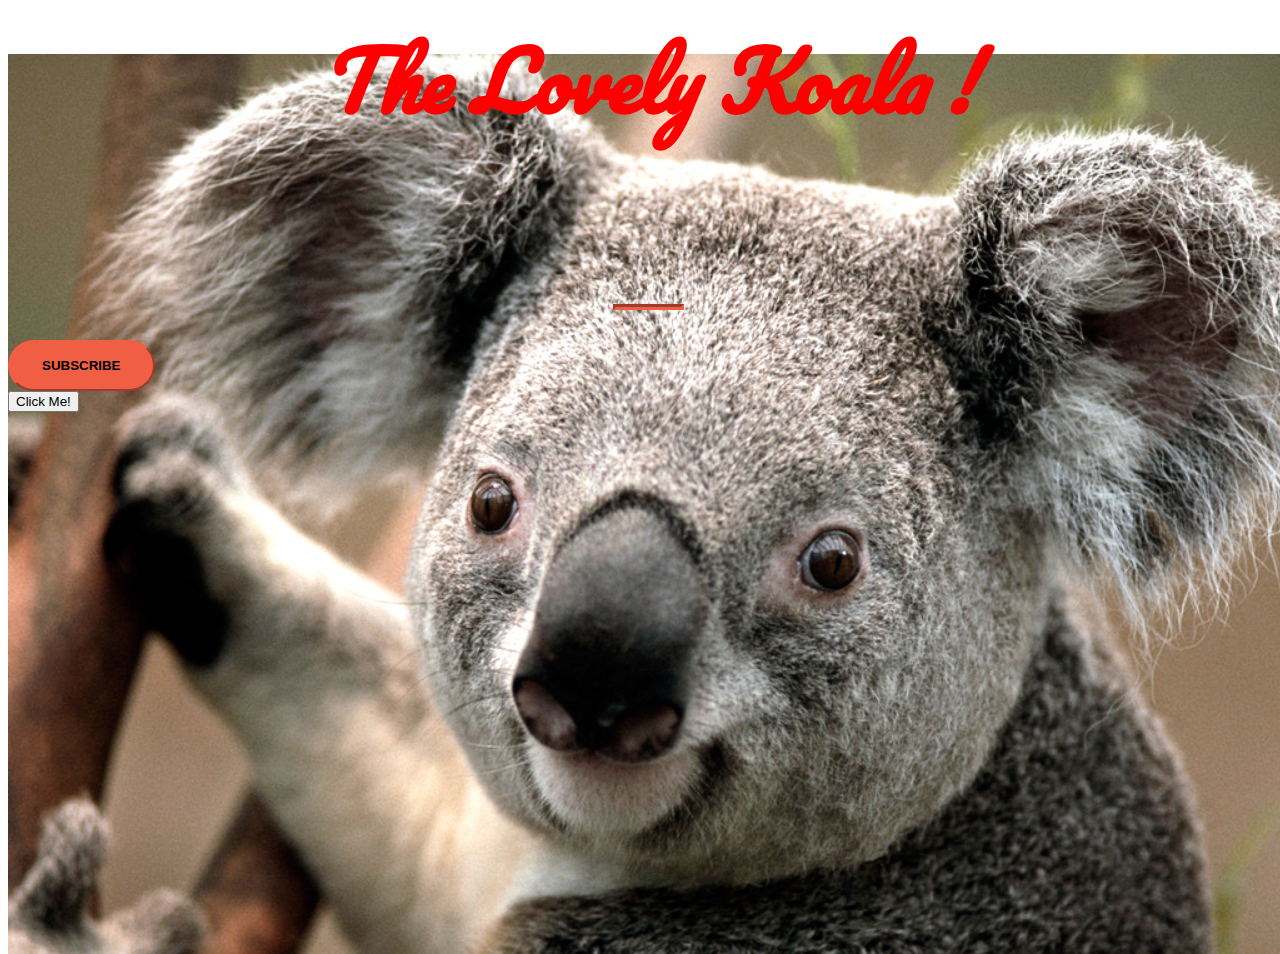
<file: index.html>
<!DOCTYPE html>
<html>
  <head>
    <title>Startup</title>

    <!-- Google Fonts -->
     <link href="https://fonts.googleapis.com/css?family=Pacifico" rel="stylesheet">

    <!-- Bootstrap CSS from a CDN. This way you don't have to include the bootstrap file yourself -->
    <link rel="stylesheet" href="https://maxcdn.bootstrapcdn.com/bootstrap/4.0.0-alpha.6/css/bootstrap.min.css" integrity="sha384-rwoIResjU2yc3z8GV/NPeZWAv56rSmLldC3R/AZzGRnGxQQKnKkoFVhFQhNUwEyJ" crossorigin="anonymous">

    <!-- My own stylesheet -->
    <link href="startup.css" rel="stylesheet">
  </head>
  <body>

    <header class="startup text-center text-white d-flex">
      <div class="container my-auto">
        <div class="row">
          
          <div class="col-lg-12 my-auto">
            <h1 class="animated infinite jello"   >
               The Lovely Koala !  
            </h1>
            
            
          
            
            <hr>
          </div>

         
        
     
          
          
          
          <div class="col-lg-12 my-auto">

                      <!-- Begin MailChimp Signup Form -->
                        <link href="//cdn-images.mailchimp.com/embedcode/slim-10_7.css" rel="stylesheet" type="text/css">
                      
                        <style type="text/css">
                          #mc_embed_signup{clear:left; font:14px Helvetica,Arial,sans-serif; }
                          /* Add your own MailChimp form style overrides in your site stylesheet or in this style block.
                             We recommend moving this block and the preceding CSS link to the HEAD of your HTML file. */
                        </style>

                        <div id="mc_embed_signup">
                        <form action="https://sunytestweb.us17.list-manage.com/subscribe/post?u=ea62e9cc95f45dec2268d3c03&amp;id=efb6e3ae5c" method="post" id="mc-embedded-subscribe-form" name="mc-embedded-subscribe-form" class="validate" target="_blank" novalidate>
                            <div id="mc_embed_signup_scroll">
                         
                            <!-- real people should not fill this in and expect good things - do not remove this or risk form bot signups-->
                            <div style="position: absolute; left: -5000px;" align = "center" aria-hidden="true"><input type="text" name="b_ea62e9cc95f45dec2268d3c03_efb6e3ae5c" tabindex="-1" value=""></div>
                            <div class="clear"><input class="btn btn-primary btn-xl" alighn = "center" type="submit" value="Subscribe" name="Find Out More" id="mc-embedded-subscribe" class="button"></div>
                            </div>
                        </form>
                        </div>

                            <button> Click Me!  </button>
                  
                      <!--End mc_embed_signup-->
          </div>
        </div>
      </div>
    </header>

  </body>

</html>
</file>
<file: startup.css>
body,
html {
  width: 100%;
  height: 100%; 
}




body {
  font-family: 'Montserrat', sans-serif;
}

hr {
  max-width: 65px;
  border-width: 3px;
  border-color: #F05F44; 
}

.faded {
  color: rgba(255, 255, 255, 0.8); 
}

header.startup {
  background-position: center;
  background-image: url("Koala.jpg");
  background-size: cover;
  height: 100%;
  flex-wrap: wrap; 
}

header.startup hr {
  margin-top: 200px;
  margin-bottom: 30px; 
}

header.startup h1 {
  text-align: center;
  font-size: 5rem; 
  font-style: italic;
  line-height: 50px;
  font-weight: bold;
  font-family:  'Pacifico', cursive;
  color: red;
  background-size: cover;
}

.btn {
  font-weight: 700;
  text-transform: uppercase;
  border-radius: 300px;
  font-family: 'Montserrat', sans-serif;
  
}

.btn-xl {
  padding: 1rem 2rem; 
  
}

.btn-primary {
  background-color: #F05F44;
  border-color: #F05F44; 

}

.btn-primary:hover {
  background-color: #ee4b08;
  border-color: #ee4b08;
  border-width: 5px;
  cursor: pointer;
}
  

  @charset "UTF-8";

/*!
 * animate.css -http://daneden.me/animate
 * Version - 3.5.2
 * Licensed under the MIT license - http://opensource.org/licenses/MIT
 *
 * Copyright (c) 2017 Daniel Eden
 */

.animated {
  animation-duration: 1s;
  animation-fill-mode: both;
}

.animated.infinite {
  animation-iteration-count: infinite;
}

.animated.hinge {
  animation-duration: 2s;
}

.animated.flipOutX,
.animated.flipOutY,
.animated.bounceIn,
.animated.bounceOut {
  animation-duration: .75s;
}

@keyframes bounce {
  from, 20%, 53%, 80%, to {
    animation-timing-function: cubic-bezier(0.215, 0.610, 0.355, 1.000);
    transform: translate3d(0,0,0);
  }

  40%, 43% {
    animation-timing-function: cubic-bezier(0.755, 0.050, 0.855, 0.060);
    transform: translate3d(0, -30px, 0);
  }

  70% {
    animation-timing-function: cubic-bezier(0.755, 0.050, 0.855, 0.060);
    transform: translate3d(0, -15px, 0);
  }

  90% {
    transform: translate3d(0,-4px,0);
  }
}

.bounce {
  animation-name: bounce;
  transform-origin: center bottom;
}

@keyframes flash {
  from, 50%, to {
    opacity: 1;
  }

  25%, 75% {
    opacity: 0;
  }
}

.flash {
  animation-name: flash;
}

/* originally authored by Nick Pettit - https://github.com/nickpettit/glide */

@keyframes pulse {
  from {
    transform: scale3d(1, 1, 1);
  }

  50% {
    transform: scale3d(1.05, 1.05, 1.05);
  }

  to {
    transform: scale3d(1, 1, 1);
  }
}

.pulse {
  animation-name: pulse;
}

@keyframes rubberBand {
  from {
    transform: scale3d(1, 1, 1);
  }

  30% {
    transform: scale3d(1.25, 0.75, 1);
  }

  40% {
    transform: scale3d(0.75, 1.25, 1);
  }

  50% {
    transform: scale3d(1.15, 0.85, 1);
  }

  65% {
    transform: scale3d(.95, 1.05, 1);
  }

  75% {
    transform: scale3d(1.05, .95, 1);
  }

  to {
    transform: scale3d(1, 1, 1);
  }
}

.rubberBand {
  animation-name: rubberBand;
}

@keyframes shake {
  from, to {
    transform: translate3d(0, 0, 0);
  }

  10%, 30%, 50%, 70%, 90% {
    transform: translate3d(-10px, 0, 0);
  }

  20%, 40%, 60%, 80% {
    transform: translate3d(10px, 0, 0);
  }
}

.shake {
  animation-name: shake;
}

@keyframes headShake {
  0% {
    transform: translateX(0);
  }

  6.5% {
    transform: translateX(-6px) rotateY(-9deg);
  }

  18.5% {
    transform: translateX(5px) rotateY(7deg);
  }

  31.5% {
    transform: translateX(-3px) rotateY(-5deg);
  }

  43.5% {
    transform: translateX(2px) rotateY(3deg);
  }

  50% {
    transform: translateX(0);
  }
}

.headShake {
  animation-timing-function: ease-in-out;
  animation-name: headShake;
}

@keyframes swing {
  20% {
    transform: rotate3d(0, 0, 1, 15deg);
  }

  40% {
    transform: rotate3d(0, 0, 1, -10deg);
  }

  60% {
    transform: rotate3d(0, 0, 1, 5deg);
  }

  80% {
    transform: rotate3d(0, 0, 1, -5deg);
  }

  to {
    transform: rotate3d(0, 0, 1, 0deg);
  }
}

.swing {
  transform-origin: top center;
  animation-name: swing;
}

@keyframes tada {
  from {
    transform: scale3d(1, 1, 1);
  }

  10%, 20% {
    transform: scale3d(.9, .9, .9) rotate3d(0, 0, 1, -3deg);
  }

  30%, 50%, 70%, 90% {
    transform: scale3d(1.1, 1.1, 1.1) rotate3d(0, 0, 1, 3deg);
  }

  40%, 60%, 80% {
    transform: scale3d(1.1, 1.1, 1.1) rotate3d(0, 0, 1, -3deg);
  }

  to {
    transform: scale3d(1, 1, 1);
  }
}

.tada {
  animation-name: tada;
}

/* originally authored by Nick Pettit - https://github.com/nickpettit/glide */

@keyframes wobble {
  from {
    transform: none;
  }

  15% {
    transform: translate3d(-25%, 0, 0) rotate3d(0, 0, 1, -5deg);
  }

  30% {
    transform: translate3d(20%, 0, 0) rotate3d(0, 0, 1, 3deg);
  }

  45% {
    transform: translate3d(-15%, 0, 0) rotate3d(0, 0, 1, -3deg);
  }

  60% {
    transform: translate3d(10%, 0, 0) rotate3d(0, 0, 1, 2deg);
  }

  75% {
    transform: translate3d(-5%, 0, 0) rotate3d(0, 0, 1, -1deg);
  }

  to {
    transform: none;
  }
}

.wobble {
  animation-name: wobble;
}

@keyframes jello {
  from, 11.1%, to {
    transform: none;
  }

  22.2% {
    transform: skewX(-12.5deg) skewY(-12.5deg);
  }

  33.3% {
    transform: skewX(6.25deg) skewY(6.25deg);
  }

  44.4% {
    transform: skewX(-3.125deg) skewY(-3.125deg);
  }

  55.5% {
    transform: skewX(1.5625deg) skewY(1.5625deg);
  }

  66.6% {
    transform: skewX(-0.78125deg) skewY(-0.78125deg);
  }

  77.7% {
    transform: skewX(0.390625deg) skewY(0.390625deg);
  }

  88.8% {
    transform: skewX(-0.1953125deg) skewY(-0.1953125deg);
  }
}

.jello {
  animation-name: jello;
  transform-origin: center;
}

@keyframes bounceIn {
  from, 20%, 40%, 60%, 80%, to {
    animation-timing-function: cubic-bezier(0.215, 0.610, 0.355, 1.000);
  }

  0% {
    opacity: 0;
    transform: scale3d(.3, .3, .3);
  }

  20% {
    transform: scale3d(1.1, 1.1, 1.1);
  }

  40% {
    transform: scale3d(.9, .9, .9);
  }

  60% {
    opacity: 1;
    transform: scale3d(1.03, 1.03, 1.03);
  }

  80% {
    transform: scale3d(.97, .97, .97);
  }

  to {
    opacity: 1;
    transform: scale3d(1, 1, 1);
  }
}

.bounceIn {
  animation-name: bounceIn;
}

@keyframes bounceInDown {
  from, 60%, 75%, 90%, to {
    animation-timing-function: cubic-bezier(0.215, 0.610, 0.355, 1.000);
  }

  0% {
    opacity: 0;
    transform: translate3d(0, -3000px, 0);
  }

  60% {
    opacity: 1;
    transform: translate3d(0, 25px, 0);
  }

  75% {
    transform: translate3d(0, -10px, 0);
  }

  90% {
    transform: translate3d(0, 5px, 0);
  }

  to {
    transform: none;
  }
}

.bounceInDown {
  animation-name: bounceInDown;
}

@keyframes bounceInLeft {
  from, 60%, 75%, 90%, to {
    animation-timing-function: cubic-bezier(0.215, 0.610, 0.355, 1.000);
  }

  0% {
    opacity: 0;
    transform: translate3d(-3000px, 0, 0);
  }

  60% {
    opacity: 1;
    transform: translate3d(25px, 0, 0);
  }

  75% {
    transform: translate3d(-10px, 0, 0);
  }

  90% {
    transform: translate3d(5px, 0, 0);
  }

  to {
    transform: none;
  }
}

.bounceInLeft {
  animation-name: bounceInLeft;
}

@keyframes bounceInRight {
  from, 60%, 75%, 90%, to {
    animation-timing-function: cubic-bezier(0.215, 0.610, 0.355, 1.000);
  }

  from {
    opacity: 0;
    transform: translate3d(3000px, 0, 0);
  }

  60% {
    opacity: 1;
    transform: translate3d(-25px, 0, 0);
  }

  75% {
    transform: translate3d(10px, 0, 0);
  }

  90% {
    transform: translate3d(-5px, 0, 0);
  }

  to {
    transform: none;
  }
}

.bounceInRight {
  animation-name: bounceInRight;
}

@keyframes bounceInUp {
  from, 60%, 75%, 90%, to {
    animation-timing-function: cubic-bezier(0.215, 0.610, 0.355, 1.000);
  }

  from {
    opacity: 0;
    transform: translate3d(0, 3000px, 0);
  }

  60% {
    opacity: 1;
    transform: translate3d(0, -20px, 0);
  }

  75% {
    transform: translate3d(0, 10px, 0);
  }

  90% {
    transform: translate3d(0, -5px, 0);
  }

  to {
    transform: translate3d(0, 0, 0);
  }
}

.bounceInUp {
  animation-name: bounceInUp;
}

@keyframes bounceOut {
  20% {
    transform: scale3d(.9, .9, .9);
  }

  50%, 55% {
    opacity: 1;
    transform: scale3d(1.1, 1.1, 1.1);
  }

  to {
    opacity: 0;
    transform: scale3d(.3, .3, .3);
  }
}

.bounceOut {
  animation-name: bounceOut;
}

@keyframes bounceOutDown {
  20% {
    transform: translate3d(0, 10px, 0);
  }

  40%, 45% {
    opacity: 1;
    transform: translate3d(0, -20px, 0);
  }

  to {
    opacity: 0;
    transform: translate3d(0, 2000px, 0);
  }
}

.bounceOutDown {
  animation-name: bounceOutDown;
}

@keyframes bounceOutLeft {
  20% {
    opacity: 1;
    transform: translate3d(20px, 0, 0);
  }

  to {
    opacity: 0;
    transform: translate3d(-2000px, 0, 0);
  }
}

.bounceOutLeft {
  animation-name: bounceOutLeft;
}

@keyframes bounceOutRight {
  20% {
    opacity: 1;
    transform: translate3d(-20px, 0, 0);
  }

  to {
    opacity: 0;
    transform: translate3d(2000px, 0, 0);
  }
}

.bounceOutRight {
  animation-name: bounceOutRight;
}

@keyframes bounceOutUp {
  20% {
    transform: translate3d(0, -10px, 0);
  }

  40%, 45% {
    opacity: 1;
    transform: translate3d(0, 20px, 0);
  }

  to {
    opacity: 0;
    transform: translate3d(0, -2000px, 0);
  }
}

.bounceOutUp {
  animation-name: bounceOutUp;
}

@keyframes fadeIn {
  from {
    opacity: 0;
  }

  to {
    opacity: 1;
  }
}

.fadeIn {
  animation-name: fadeIn;
}

@keyframes fadeInDown {
  from {
    opacity: 0;
    transform: translate3d(0, -100%, 0);
  }

  to {
    opacity: 1;
    transform: none;
  }
}

.fadeInDown {
  animation-name: fadeInDown;
}

@keyframes fadeInDownBig {
  from {
    opacity: 0;
    transform: translate3d(0, -2000px, 0);
  }

  to {
    opacity: 1;
    transform: none;
  }
}

.fadeInDownBig {
  animation-name: fadeInDownBig;
}

@keyframes fadeInLeft {
  from {
    opacity: 0;
    transform: translate3d(-100%, 0, 0);
  }

  to {
    opacity: 1;
    transform: none;
  }
}

.fadeInLeft {
  animation-name: fadeInLeft;
}

@keyframes fadeInLeftBig {
  from {
    opacity: 0;
    transform: translate3d(-2000px, 0, 0);
  }

  to {
    opacity: 1;
    transform: none;
  }
}

.fadeInLeftBig {
  animation-name: fadeInLeftBig;
}

@keyframes fadeInRight {
  from {
    opacity: 0;
    transform: translate3d(100%, 0, 0);
  }

  to {
    opacity: 1;
    transform: none;
  }
}

.fadeInRight {
  animation-name: fadeInRight;
}

@keyframes fadeInRightBig {
  from {
    opacity: 0;
    transform: translate3d(2000px, 0, 0);
  }

  to {
    opacity: 1;
    transform: none;
  }
}

.fadeInRightBig {
  animation-name: fadeInRightBig;
}

@keyframes fadeInUp {
  from {
    opacity: 0;
    transform: translate3d(0, 100%, 0);
  }

  to {
    opacity: 1;
    transform: none;
  }
}

.fadeInUp {
  animation-name: fadeInUp;
}

@keyframes fadeInUpBig {
  from {
    opacity: 0;
    transform: translate3d(0, 2000px, 0);
  }

  to {
    opacity: 1;
    transform: none;
  }
}

.fadeInUpBig {
  animation-name: fadeInUpBig;
}

@keyframes fadeOut {
  from {
    opacity: 1;
  }

  to {
    opacity: 0;
  }
}

.fadeOut {
  animation-name: fadeOut;
}

@keyframes fadeOutDown {
  from {
    opacity: 1;
  }

  to {
    opacity: 0;
    transform: translate3d(0, 100%, 0);
  }
}

.fadeOutDown {
  animation-name: fadeOutDown;
}

@keyframes fadeOutDownBig {
  from {
    opacity: 1;
  }

  to {
    opacity: 0;
    transform: translate3d(0, 2000px, 0);
  }
}

.fadeOutDownBig {
  animation-name: fadeOutDownBig;
}

@keyframes fadeOutLeft {
  from {
    opacity: 1;
  }

  to {
    opacity: 0;
    transform: translate3d(-100%, 0, 0);
  }
}

.fadeOutLeft {
  animation-name: fadeOutLeft;
}

@keyframes fadeOutLeftBig {
  from {
    opacity: 1;
  }

  to {
    opacity: 0;
    transform: translate3d(-2000px, 0, 0);
  }
}

.fadeOutLeftBig {
  animation-name: fadeOutLeftBig;
}

@keyframes fadeOutRight {
  from {
    opacity: 1;
  }

  to {
    opacity: 0;
    transform: translate3d(100%, 0, 0);
  }
}

.fadeOutRight {
  animation-name: fadeOutRight;
}

@keyframes fadeOutRightBig {
  from {
    opacity: 1;
  }

  to {
    opacity: 0;
    transform: translate3d(2000px, 0, 0);
  }
}

.fadeOutRightBig {
  animation-name: fadeOutRightBig;
}

@keyframes fadeOutUp {
  from {
    opacity: 1;
  }

  to {
    opacity: 0;
    transform: translate3d(0, -100%, 0);
  }
}

.fadeOutUp {
  animation-name: fadeOutUp;
}

@keyframes fadeOutUpBig {
  from {
    opacity: 1;
  }

  to {
    opacity: 0;
    transform: translate3d(0, -2000px, 0);
  }
}

.fadeOutUpBig {
  animation-name: fadeOutUpBig;
}

@keyframes flip {
  from {
    transform: perspective(400px) rotate3d(0, 1, 0, -360deg);
    animation-timing-function: ease-out;
  }

  40% {
    transform: perspective(400px) translate3d(0, 0, 150px) rotate3d(0, 1, 0, -190deg);
    animation-timing-function: ease-out;
  }

  50% {
    transform: perspective(400px) translate3d(0, 0, 150px) rotate3d(0, 1, 0, -170deg);
    animation-timing-function: ease-in;
  }

  80% {
    transform: perspective(400px) scale3d(.95, .95, .95);
    animation-timing-function: ease-in;
  }

  to {
    transform: perspective(400px);
    animation-timing-function: ease-in;
  }
}

.animated.flip {
  -webkit-backface-visibility: visible;
  backface-visibility: visible;
  animation-name: flip;
}

@keyframes flipInX {
  from {
    transform: perspective(400px) rotate3d(1, 0, 0, 90deg);
    animation-timing-function: ease-in;
    opacity: 0;
  }

  40% {
    transform: perspective(400px) rotate3d(1, 0, 0, -20deg);
    animation-timing-function: ease-in;
  }

  60% {
    transform: perspective(400px) rotate3d(1, 0, 0, 10deg);
    opacity: 1;
  }

  80% {
    transform: perspective(400px) rotate3d(1, 0, 0, -5deg);
  }

  to {
    transform: perspective(400px);
  }
}

.flipInX {
  -webkit-backface-visibility: visible !important;
  backface-visibility: visible !important;
  animation-name: flipInX;
}

@keyframes flipInY {
  from {
    transform: perspective(400px) rotate3d(0, 1, 0, 90deg);
    animation-timing-function: ease-in;
    opacity: 0;
  }

  40% {
    transform: perspective(400px) rotate3d(0, 1, 0, -20deg);
    animation-timing-function: ease-in;
  }

  60% {
    transform: perspective(400px) rotate3d(0, 1, 0, 10deg);
    opacity: 1;
  }

  80% {
    transform: perspective(400px) rotate3d(0, 1, 0, -5deg);
  }

  to {
    transform: perspective(400px);
  }
}

.flipInY {
  -webkit-backface-visibility: visible !important;
  backface-visibility: visible !important;
  animation-name: flipInY;
}

@keyframes flipOutX {
  from {
    transform: perspective(400px);
  }

  30% {
    transform: perspective(400px) rotate3d(1, 0, 0, -20deg);
    opacity: 1;
  }

  to {
    transform: perspective(400px) rotate3d(1, 0, 0, 90deg);
    opacity: 0;
  }
}

.flipOutX {
  animation-name: flipOutX;
  -webkit-backface-visibility: visible !important;
  backface-visibility: visible !important;
}

@keyframes flipOutY {
  from {
    transform: perspective(400px);
  }

  30% {
    transform: perspective(400px) rotate3d(0, 1, 0, -15deg);
    opacity: 1;
  }

  to {
    transform: perspective(400px) rotate3d(0, 1, 0, 90deg);
    opacity: 0;
  }
}

.flipOutY {
  -webkit-backface-visibility: visible !important;
  backface-visibility: visible !important;
  animation-name: flipOutY;
}

@keyframes lightSpeedIn {
  from {
    transform: translate3d(100%, 0, 0) skewX(-30deg);
    opacity: 0;
  }

  60% {
    transform: skewX(20deg);
    opacity: 1;
  }

  80% {
    transform: skewX(-5deg);
    opacity: 1;
  }

  to {
    transform: none;
    opacity: 1;
  }
}

.lightSpeedIn {
  animation-name: lightSpeedIn;
  animation-timing-function: ease-out;
}

@keyframes lightSpeedOut {
  from {
    opacity: 1;
  }

  to {
    transform: translate3d(100%, 0, 0) skewX(30deg);
    opacity: 0;
  }
}

.lightSpeedOut {
  animation-name: lightSpeedOut;
  animation-timing-function: ease-in;
}

@keyframes rotateIn {
  from {
    transform-origin: center;
    transform: rotate3d(0, 0, 1, -200deg);
    opacity: 0;
  }

  to {
    transform-origin: center;
    transform: none;
    opacity: 1;
  }
}

.rotateIn {
  animation-name: rotateIn;
}

@keyframes rotateInDownLeft {
  from {
    transform-origin: left bottom;
    transform: rotate3d(0, 0, 1, -45deg);
    opacity: 0;
  }

  to {
    transform-origin: left bottom;
    transform: none;
    opacity: 1;
  }
}

.rotateInDownLeft {
  animation-name: rotateInDownLeft;
}

@keyframes rotateInDownRight {
  from {
    transform-origin: right bottom;
    transform: rotate3d(0, 0, 1, 45deg);
    opacity: 0;
  }

  to {
    transform-origin: right bottom;
    transform: none;
    opacity: 1;
  }
}

.rotateInDownRight {
  animation-name: rotateInDownRight;
}

@keyframes rotateInUpLeft {
  from {
    transform-origin: left bottom;
    transform: rotate3d(0, 0, 1, 45deg);
    opacity: 0;
  }

  to {
    transform-origin: left bottom;
    transform: none;
    opacity: 1;
  }
}

.rotateInUpLeft {
  animation-name: rotateInUpLeft;
}

@keyframes rotateInUpRight {
  from {
    transform-origin: right bottom;
    transform: rotate3d(0, 0, 1, -90deg);
    opacity: 0;
  }

  to {
    transform-origin: right bottom;
    transform: none;
    opacity: 1;
  }
}

.rotateInUpRight {
  animation-name: rotateInUpRight;
}

@keyframes rotateOut {
  from {
    transform-origin: center;
    opacity: 1;
  }

  to {
    transform-origin: center;
    transform: rotate3d(0, 0, 1, 200deg);
    opacity: 0;
  }
}

.rotateOut {
  animation-name: rotateOut;
}

@keyframes rotateOutDownLeft {
  from {
    transform-origin: left bottom;
    opacity: 1;
  }

  to {
    transform-origin: left bottom;
    transform: rotate3d(0, 0, 1, 45deg);
    opacity: 0;
  }
}

.rotateOutDownLeft {
  animation-name: rotateOutDownLeft;
}

@keyframes rotateOutDownRight {
  from {
    transform-origin: right bottom;
    opacity: 1;
  }

  to {
    transform-origin: right bottom;
    transform: rotate3d(0, 0, 1, -45deg);
    opacity: 0;
  }
}

.rotateOutDownRight {
  animation-name: rotateOutDownRight;
}

@keyframes rotateOutUpLeft {
  from {
    transform-origin: left bottom;
    opacity: 1;
  }

  to {
    transform-origin: left bottom;
    transform: rotate3d(0, 0, 1, -45deg);
    opacity: 0;
  }
}

.rotateOutUpLeft {
  animation-name: rotateOutUpLeft;
}

@keyframes rotateOutUpRight {
  from {
    transform-origin: right bottom;
    opacity: 1;
  }

  to {
    transform-origin: right bottom;
    transform: rotate3d(0, 0, 1, 90deg);
    opacity: 0;
  }
}

.rotateOutUpRight {
  animation-name: rotateOutUpRight;
}

@keyframes hinge {
  0% {
    transform-origin: top left;
    animation-timing-function: ease-in-out;
  }

  20%, 60% {
    transform: rotate3d(0, 0, 1, 80deg);
    transform-origin: top left;
    animation-timing-function: ease-in-out;
  }

  40%, 80% {
    transform: rotate3d(0, 0, 1, 60deg);
    transform-origin: top left;
    animation-timing-function: ease-in-out;
    opacity: 1;
  }

  to {
    transform: translate3d(0, 700px, 0);
    opacity: 0;
  }
}

.hinge {
  animation-name: hinge;
}

@keyframes jackInTheBox {
  from {
    opacity: 0;
    transform: scale(0.1) rotate(30deg);
    transform-origin: center bottom;
  }

  50% {
    transform: rotate(-10deg);
  }

  70% {
    transform: rotate(3deg);
  }

  to {
    opacity: 1;
    transform: scale(1);
  }
}

.jackInTheBox {
  animation-name: jackInTheBox;
}

/* originally authored by Nick Pettit - https://github.com/nickpettit/glide */

@keyframes rollIn {
  from {
    opacity: 0;
    transform: translate3d(-100%, 0, 0) rotate3d(0, 0, 1, -120deg);
  }

  to {
    opacity: 1;
    transform: none;
  }
}

.rollIn {
  animation-name: rollIn;
}

/* originally authored by Nick Pettit - https://github.com/nickpettit/glide */

@keyframes rollOut {
  from {
    opacity: 1;
  }

  to {
    opacity: 0;
    transform: translate3d(100%, 0, 0) rotate3d(0, 0, 1, 120deg);
  }
}

.rollOut {
  animation-name: rollOut;
}

@keyframes zoomIn {
  from {
    opacity: 0;
    transform: scale3d(.3, .3, .3);
  }

  50% {
    opacity: 1;
  }
}

.zoomIn {
  animation-name: zoomIn;
}

@keyframes zoomInDown {
  from {
    opacity: 0;
    transform: scale3d(.1, .1, .1) translate3d(0, -1000px, 0);
    animation-timing-function: cubic-bezier(0.550, 0.055, 0.675, 0.190);
  }

  60% {
    opacity: 1;
    transform: scale3d(.475, .475, .475) translate3d(0, 60px, 0);
    animation-timing-function: cubic-bezier(0.175, 0.885, 0.320, 1);
  }
}

.zoomInDown {
  animation-name: zoomInDown;
}

@keyframes zoomInLeft {
  from {
    opacity: 0;
    transform: scale3d(.1, .1, .1) translate3d(-1000px, 0, 0);
    animation-timing-function: cubic-bezier(0.550, 0.055, 0.675, 0.190);
  }

  60% {
    opacity: 1;
    transform: scale3d(.475, .475, .475) translate3d(10px, 0, 0);
    animation-timing-function: cubic-bezier(0.175, 0.885, 0.320, 1);
  }
}

.zoomInLeft {
  animation-name: zoomInLeft;
}

@keyframes zoomInRight {
  from {
    opacity: 0;
    transform: scale3d(.1, .1, .1) translate3d(1000px, 0, 0);
    animation-timing-function: cubic-bezier(0.550, 0.055, 0.675, 0.190);
  }

  60% {
    opacity: 1;
    transform: scale3d(.475, .475, .475) translate3d(-10px, 0, 0);
    animation-timing-function: cubic-bezier(0.175, 0.885, 0.320, 1);
  }
}

.zoomInRight {
  animation-name: zoomInRight;
}

@keyframes zoomInUp {
  from {
    opacity: 0;
    transform: scale3d(.1, .1, .1) translate3d(0, 1000px, 0);
    animation-timing-function: cubic-bezier(0.550, 0.055, 0.675, 0.190);
  }

  60% {
    opacity: 1;
    transform: scale3d(.475, .475, .475) translate3d(0, -60px, 0);
    animation-timing-function: cubic-bezier(0.175, 0.885, 0.320, 1);
  }
}

.zoomInUp {
  animation-name: zoomInUp;
}

@keyframes zoomOut {
  from {
    opacity: 1;
  }

  50% {
    opacity: 0;
    transform: scale3d(.3, .3, .3);
  }

  to {
    opacity: 0;
  }
}

.zoomOut {
  animation-name: zoomOut;
}

@keyframes zoomOutDown {
  40% {
    opacity: 1;
    transform: scale3d(.475, .475, .475) translate3d(0, -60px, 0);
    animation-timing-function: cubic-bezier(0.550, 0.055, 0.675, 0.190);
  }

  to {
    opacity: 0;
    transform: scale3d(.1, .1, .1) translate3d(0, 2000px, 0);
    transform-origin: center bottom;
    animation-timing-function: cubic-bezier(0.175, 0.885, 0.320, 1);
  }
}

.zoomOutDown {
  animation-name: zoomOutDown;
}

@keyframes zoomOutLeft {
  40% {
    opacity: 1;
    transform: scale3d(.475, .475, .475) translate3d(42px, 0, 0);
  }

  to {
    opacity: 0;
    transform: scale(.1) translate3d(-2000px, 0, 0);
    transform-origin: left center;
  }
}

.zoomOutLeft {
  animation-name: zoomOutLeft;
}

@keyframes zoomOutRight {
  40% {
    opacity: 1;
    transform: scale3d(.475, .475, .475) translate3d(-42px, 0, 0);
  }

  to {
    opacity: 0;
    transform: scale(.1) translate3d(2000px, 0, 0);
    transform-origin: right center;
  }
}

.zoomOutRight {
  animation-name: zoomOutRight;
}

@keyframes zoomOutUp {
  40% {
    opacity: 1;
    transform: scale3d(.475, .475, .475) translate3d(0, 60px, 0);
    animation-timing-function: cubic-bezier(0.550, 0.055, 0.675, 0.190);
  }

  to {
    opacity: 0;
    transform: scale3d(.1, .1, .1) translate3d(0, -2000px, 0);
    transform-origin: center bottom;
    animation-timing-function: cubic-bezier(0.175, 0.885, 0.320, 1);
  }
}

.zoomOutUp {
  animation-name: zoomOutUp;
}

@keyframes slideInDown {
  from {
    transform: translate3d(0, -100%, 0);
    visibility: visible;
  }

  to {
    transform: translate3d(0, 0, 0);
  }
}

.slideInDown {
  animation-name: slideInDown;
}

@keyframes slideInLeft {
  from {
    transform: translate3d(-100%, 0, 0);
    visibility: visible;
  }

  to {
    transform: translate3d(0, 0, 0);
  }
}

.slideInLeft {
  animation-name: slideInLeft;
}

@keyframes slideInRight {
  from {
    transform: translate3d(100%, 0, 0);
    visibility: visible;
  }

  to {
    transform: translate3d(0, 0, 0);
  }
}

.slideInRight {
  animation-name: slideInRight;
}

@keyframes slideInUp {
  from {
    transform: translate3d(0, 100%, 0);
    visibility: visible;
  }

  to {
    transform: translate3d(0, 0, 0);
  }
}

.slideInUp {
  animation-name: slideInUp;
}

@keyframes slideOutDown {
  from {
    transform: translate3d(0, 0, 0);
  }

  to {
    visibility: hidden;
    transform: translate3d(0, 100%, 0);
  }
}

.slideOutDown {
  animation-name: slideOutDown;
}

@keyframes slideOutLeft {
  from {
    transform: translate3d(0, 0, 0);
  }

  to {
    visibility: hidden;
    transform: translate3d(-100%, 0, 0);
  }
}

.slideOutLeft {
  animation-name: slideOutLeft;
}

@keyframes slideOutRight {
  from {
    transform: translate3d(0, 0, 0);
  }

  to {
    visibility: hidden;
    transform: translate3d(100%, 0, 0);
  }
}

.slideOutRight {
  animation-name: slideOutRight;
}

@keyframes slideOutUp {
  from {
    transform: translate3d(0, 0, 0);
  }

  to {
    visibility: hidden;
    transform: translate3d(0, -100%, 0);
  }
}

.slideOutUp {
  animation-name: slideOutUp;
}
</file>
